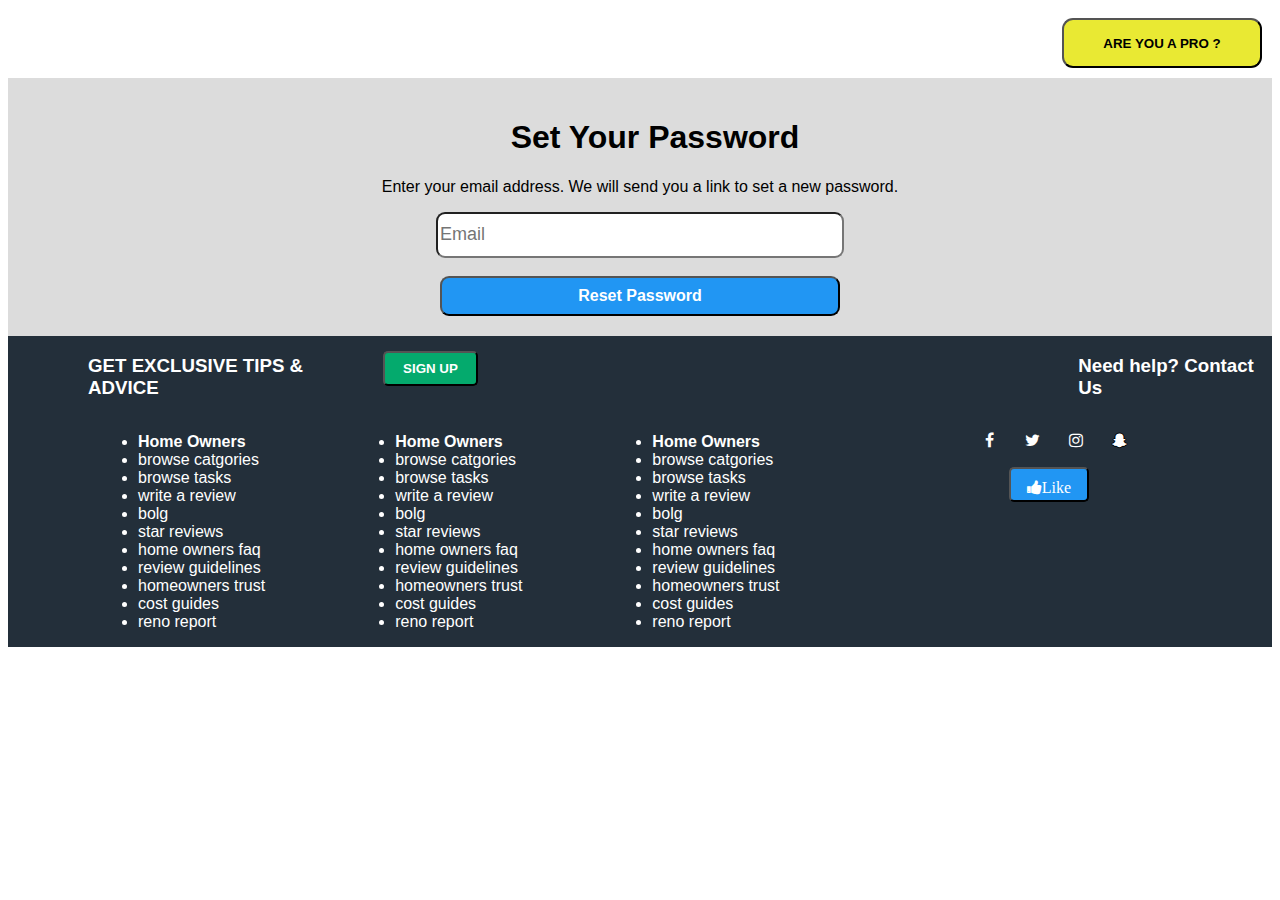
<file: forgot_password/index.html>
<!DOCTYPE html>
<html lang="en">
<head>
  <meta charset="UTF-8">
  <meta http-equiv="X-UA-Compatible" content="IE=edge">
  <meta name="viewport" content="width=device-width, initial-scale=1.0">
  <link rel="stylesheet" href="style.css">
  <link rel="stylesheet" href="https://cdnjs.cloudflare.com/ajax/libs/font-awesome/4.7.0/css/font-awesome.min.css">
  <title>Forgot Password</title>
</head>
<body>
  <section class="navbar">
  <div>
    <button class="btn-nav"><strong>ARE YOU A PRO ?</strong></button>
  </div>
  </section>
  <section class="mid-section">
    <h1 class="main-head">Set Your Password</h1>
    <p class="para">Enter your email address. We will send you a link to set a new password.</p>
    <input class="box" type="text" name="email" placeholder="Email">
    <br></br>
    <button class="blue-btn">Reset Password</button>
  </section>
  <section class="botm-section">
    <h3 class="btm-h1">Get Exclusive Tips & Advice</h3> 
    <button class="sign-up">SIGN UP</button>
    <h3 class="btm-h2">Need help? Contact Us</h3><br></br>
    </section>
    <div class="line"></div>
    <section class="list-section">
    <div class="list" id="a">
      <ul>
        <li class="head">Home Owners</li>
        <li>browse catgories</li>
        <li>browse tasks</li>
        <li>write a review</li>
        <li>bolg</li>
        <li>star reviews</li>
        <li>home owners faq</li>
        <li>review guidelines</li>
        <li>homeowners trust</li>
        <li>cost guides</li>
        <li>reno report</li>
      </ul>
    </div>

    <div class="list" id="b">
      <ul>
        <li class="head">Home Owners</li>
        <li>browse catgories</li>
        <li>browse tasks</li>
        <li>write a review</li>
        <li>bolg</li>
        <li>star reviews</li>
        <li>home owners faq</li>
        <li>review guidelines</li>
        <li>homeowners trust</li>
        <li>cost guides</li>
        <li>reno report</li>
      </ul>
    </div>
    
    <div class="list"><ul>
      <li class="head">Home Owners</li>
      <li>browse catgories</li>
      <li>browse tasks</li>
      <li>write a review</li>
      <li>bolg</li>
      <li>star reviews</li>
      <li>home owners faq</li>
      <li>review guidelines</li>
      <li>homeowners trust</li>
      <li>cost guides</li>
      <li>reno report</li>
    </ul>
  </div>
  <div class="icon">
    <a href="#" class="fa fa-facebook"></a>
    <a href="#" class="fa fa-twitter"></a>
    <a href="#" class="fa fa-instagram"></a>
    <a href="#" class="fa fa-snapchat-ghost"></a>
  </div>
  <div>
  <button class="btn-like fa fa-thumbs-up">Like</button>
</div>
  
</section>
</body>
</html>
</file>
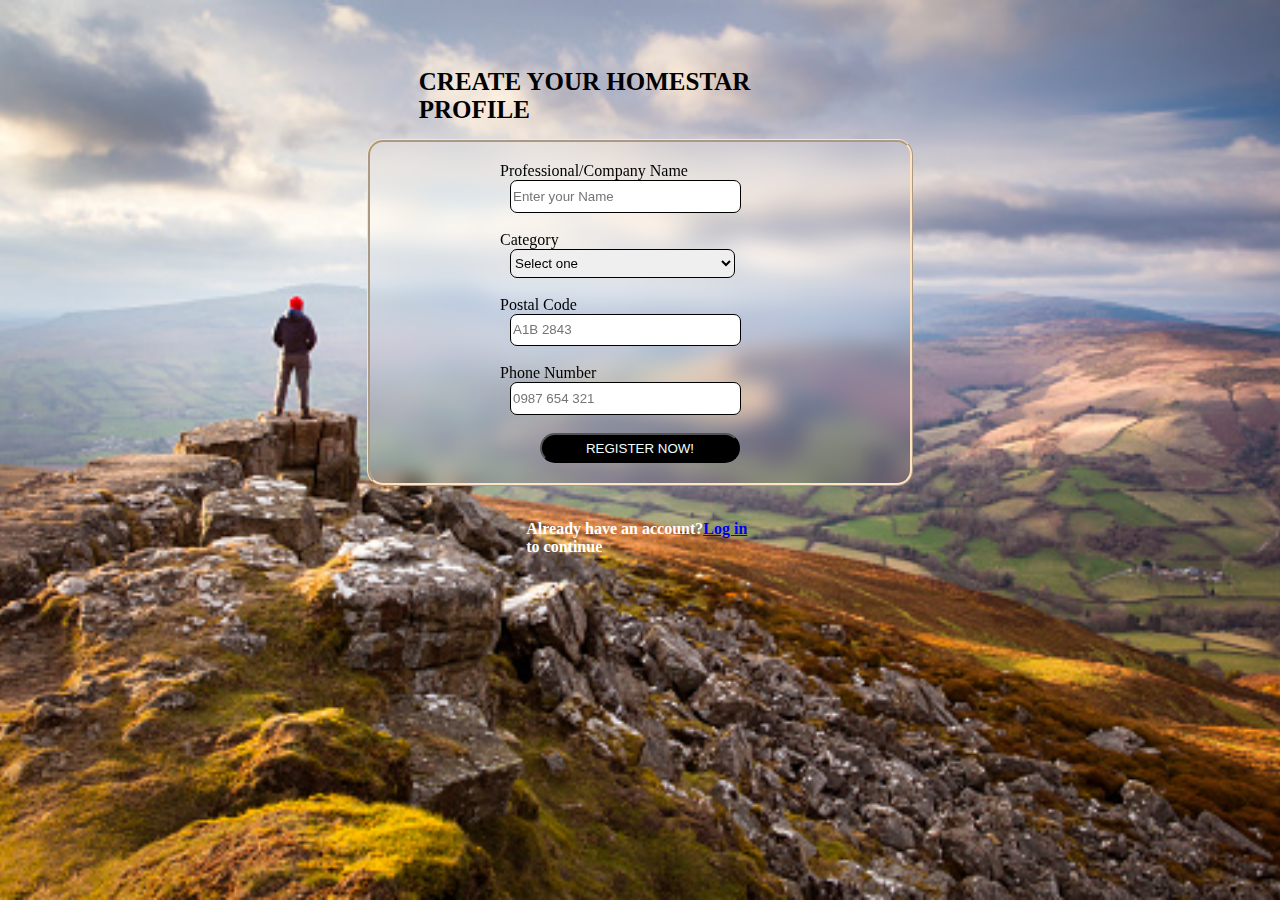
<file: join_homestar/index.html>
<!DOCTYPE html>
<html lang="en">
<head>
    <meta charset="UTF-8">
    <meta http-equiv="X-UA-Compatible" content="IE=edge">
    <meta name="viewport" content="width=device-width, initial-scale=1.0">
    <link rel="stylesheet" href="style.css">
    <title>Join homestar</title>
</head>
<body>
    <div class="join">
        <h3>Create Your HomeStar Profile </h3>
        <div class="myform">
            <form action="" ">
                
                <label for=" name" class="label-name" >Professional/Company Name</label><br>
                <input type="text" id="name" name="name" class="input-form" placeholder="Enter your Name" required><br>
                <label for="name" class="label-name">Category</label><br>
                <select required name="category" id="category" class="input-form" type="dropdown">
                    <option selected="true" disabled value="">Select one</option>
                    <option value="303">Alarm Systems</option>
                    <option value="306">Appliance Repair</option>
                    <option value="307">Appliance Retailers</option>
                    <option value="309">Architects</option>
                    <option value="310">Art &amp; Print</option>
                    <option value="311">Art Metal Work</option>
                    <option value="312">Asbestos &amp; Lead Removal</option>
                    <option value="313">Awnings &amp; Canopies</option>
                    <option value="314">Basement Renovation</option>
                    <option value="315">Bathroom &amp; Kitchen - Fixtures &amp; Accessories</option>
                    <option value="316">Bathroom Renovation</option>
                    <option value="317">BBQ Equipment &amp; Service</option>
                    <option value="320">Blinds Cleaning &amp; Repairing</option>
                    <option value="321">Builders</option>
                    <option value="466">Building Supplies and Hardware</option>
                    <option value="322">Cabinetry &amp; Millwork</option>
                    <option value="323">Carpenters</option>
                    <option value="324">Carpet &amp; Rug Cleaning &amp; Repairing</option>
                    <option value="325">Carpet &amp; Rug Retailers</option>
                    <option value="326">Carpet Installers</option>
                    <option value="329">Chimney Build &amp; Repair</option>
                    <option value="463">Chimney Sweeps</option>
                    <option value="334">Closet &amp; Storage Solutions</option>
                    <option value="335">Computer Repairs and Support</option>
                    <option value="337">Concrete Contractors</option>
                    <option value="459">Condominium Renovations</option>
                    <option value="338">Countertops</option>
                    <option value="412">Decks</option>
                    <option value="470">Decorative Concrete</option>
                    <option value="339">Demolition</option>
                    <option value="458">Design/Build</option>
                    <option value="456">Design/Project Management</option>
                    <option value="340">Drafting Service</option>
                    <option value="341">Drain Services</option>
                    <option value="342">Drainage Contractors</option>
                    <option value="343">Drapery &amp; Curtains</option>
                    <option value="344">Drapery &amp; Upholstery Cleaning</option>
                    <option value="474">Drywall Contractors</option>
                    <option value="346">Duct Cleaning</option>
                    <option value="348">Electricians</option>
                    <option value="349">Electronic Repairs</option>
                    <option value="465">Elevators, Lifts &amp; Ramps Installation &amp; Service</option>
                    <option value="351">Excavation</option>
                    <option value="354">Fences &amp; Gates</option>
                    <option value="355">Fire &amp; Water Damage Restoration</option>
                    <option value="356">Fireplace Mantels</option>
                    <option value="357">Fireplaces</option>
                    <option value="358">Floor Laying &amp; Refinishing</option>
                    <option value="359">Floor Retailers</option>
                    <option value="362">Foundations</option>
                    <option value="363">Framing</option>
                    <option value="364">Furniture</option>
                    <option value="365">Furniture Designers &amp; Custom Builders</option>
                    <option value="366">Furniture Refinish &amp; Repair</option>
                    <option value="460">Furniture Rental</option>
                    <option value="367">Game Rooms, Entertainment</option>
                    <option value="453">Garage Design &amp; Organization</option>
                    <option value="368">Garage Doors &amp; Hardware</option>
                    <option value="462">Garden Maintenance</option>
                    <option value="473">Gas Line Installation</option>
                    <option value="371">Gazebos &amp; Sheds</option>
                    <option value="372">General Contractors</option>
                    <option value="373">Green Products &amp; Services</option>
                    <option value="347">Gutters &amp; Eavestroughs</option>
                    <option value="374">Handyman Services</option>
                    <option value="376">Heating &amp; Air Conditioning</option>
                    <option value="469">Historical Restoration</option>
                    <option value="378">Home Additions</option>
                    <option value="379">Home Automation</option>
                    <option value="380">Home Inspection</option>
                    <option value="381">Home Office Renovation</option>
                    <option value="437">Home Staging</option>
                    <option value="382">Home Theater</option>
                    <option value="383">House &amp; Apartment Cleaning</option>
                    <option value="384">House Cleaning Exteriors</option>
                    <option value="386">Insulation</option>
                    <option value="389">Interior Decorators</option>
                    <option value="390">Interior Design</option>
                    <option value="391">Interlocking Stone</option>
                    <option value="468">Junk Removal</option>
                    <option value="392">Kitchen &amp; Bathroom - Cabinets &amp; Design</option>
                    <option value="393">Kitchen Planning &amp; Renovation</option>
                    <option value="394">Landscape Architects</option>
                    <option value="395">Landscape Contractors &amp; Designers</option>
                    <option value="396">Landscape Lighting</option>
                    <option value="397">Lawn Maintenance</option>
                    <option value="398">Lighting</option>
                    <option value="400">Locks &amp; Locksmiths</option>
                    <option value="401">Masonry &amp; Bricklaying</option>
                    <option value="403">Mirrors &amp; Glass</option>
                    <option value="405">Mold Detection &amp; Removal</option>
                    <option value="406">Moldings / Mouldings</option>
                    <option value="407">Moving &amp; Storage</option>
                    <option value="408">Organizing Products &amp; Services</option>
                    <option value="409">Paint &amp; Wallpaper Contractors</option>
                    <option value="413">Paving Contractors</option>
                    <option value="414">Pest &amp; Animal Control</option>
                    <option value="471">Piano Moving &amp; Tuning</option>
                    <option value="417">Plastering</option>
                    <option value="419">Plumbing</option>
                    <option value="422">Railings</option>
                    <option value="461">Renewable Energy</option>
                    <option value="426">Renovation Advisors</option>
                    <option value="427">Renovation Cleaning</option>
                    <option value="428">Roofing</option>
                    <option value="429">Satellite Sales &amp; Service</option>
                    <option value="455">Self Storage</option>
                    <option value="430">Septic Tank Cleaning, Repair &amp; Installation</option>
                    <option value="431">Shutters &amp; Blinds</option>
                    <option value="432">Siding</option>
                    <option value="457">Skylight Installation &amp; Repair</option>
                    <option value="435">Snow Removal</option>
                    <option value="436">Sprinkler Systems</option>
                    <option value="438">Stair Builders</option>
                    <option value="464">Structural Engineering</option>
                    <option value="454">Stucco</option>
                    <option value="439">Sunrooms, Solariums &amp; Greenhouses</option>
                    <option value="440">Surveyors</option>
                    <option value="441">Swimming Pools, Spas &amp; Hot Tubs</option>
                    <option value="442">Tile &amp; Stone Contractors</option>
                    <option value="467">Tile and Grout Cleaning</option>
                    <option value="444">Tree Service</option>
                    <option value="328">Tuck Pointing</option>
                    <option value="445">Upholsterers</option>
                    <option value="446">Vacuum Sales &amp; Service</option>
                    <option value="447">Water Filtration &amp; Purification</option>
                    <option value="448">Waterproofing</option>
                    <option value="449">Weed Control</option>
                    <option value="450">Window &amp; Gutter Cleaning</option>
                    <option value="451">Windows &amp; Doors Installation &amp; Service</option>
                    <option value="452">Woodworking</option>

                </select>
                <br>
                <label for="Postal" class="label-name">Postal Code</label><br>
                <input type="text" id="Postal" name="Postal" class="input-form" placeholder="A1B 2843" required><br>
                <label for="phone" class="label-name">Phone Number</label><br>
                <input type="tel" id="Phone" name="Phone" class="input-form" placeholder="0987 654 321" required><br>


                <button type="submit" id="submit" class="btn-submit">
                    REGISTER NOW!
                </button>
            </form>
        </div>
        <br>
        <div class="form-below">
            <p> <strong> Already have an account?<a class="center underline" href="/src/Login.html">Log in</a> to
                    continue
                </strong>
            </p>
            <br>
        </div>

    </div>
</body>
</html>
</file>
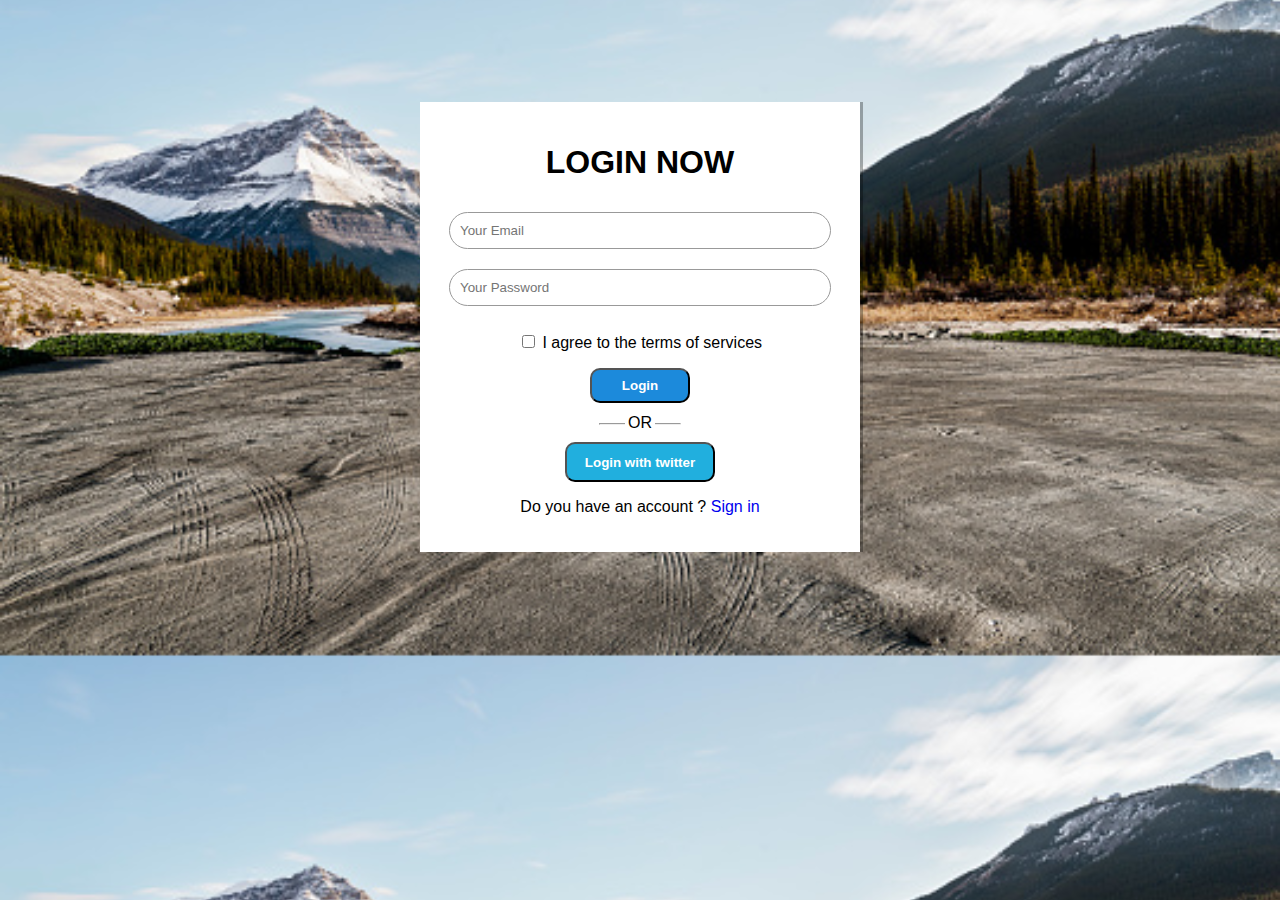
<file: login/index.html>
<!DOCTYPE html>
<html lang="en">
<head>
    <meta charset="UTF-8">
    <meta http-equiv="X-UA-Compatible" content="IE=edge">
    <meta name="viewport" content="width=device-width, initial-scale=1.0">
    <link rel="stylesheet" href="style.css">
    <title>login</title>
</head>
<body>
    <div class="sign-up-form">
        <h1> LOGIN NOW</h1> <form>
        
        <input type="email" class="input-box" placeholder="Your Email">
        
        <input type="password" class="input-box" placeholder="Your Password"> <p><span><input type="checkbox"></span> I agree to the terms of services</p>
        
        <button type="button" class="signup-btn">Login</button>
        
        <hr>
        
        <p class="or">OR</p> <button type="button" class="twitter-btn">Login with twitter</button> <p>Do you have an account ? <a href="#">Sign in</a></p>
        
        </form>
        
        </div>
</body>
</html>
</file>
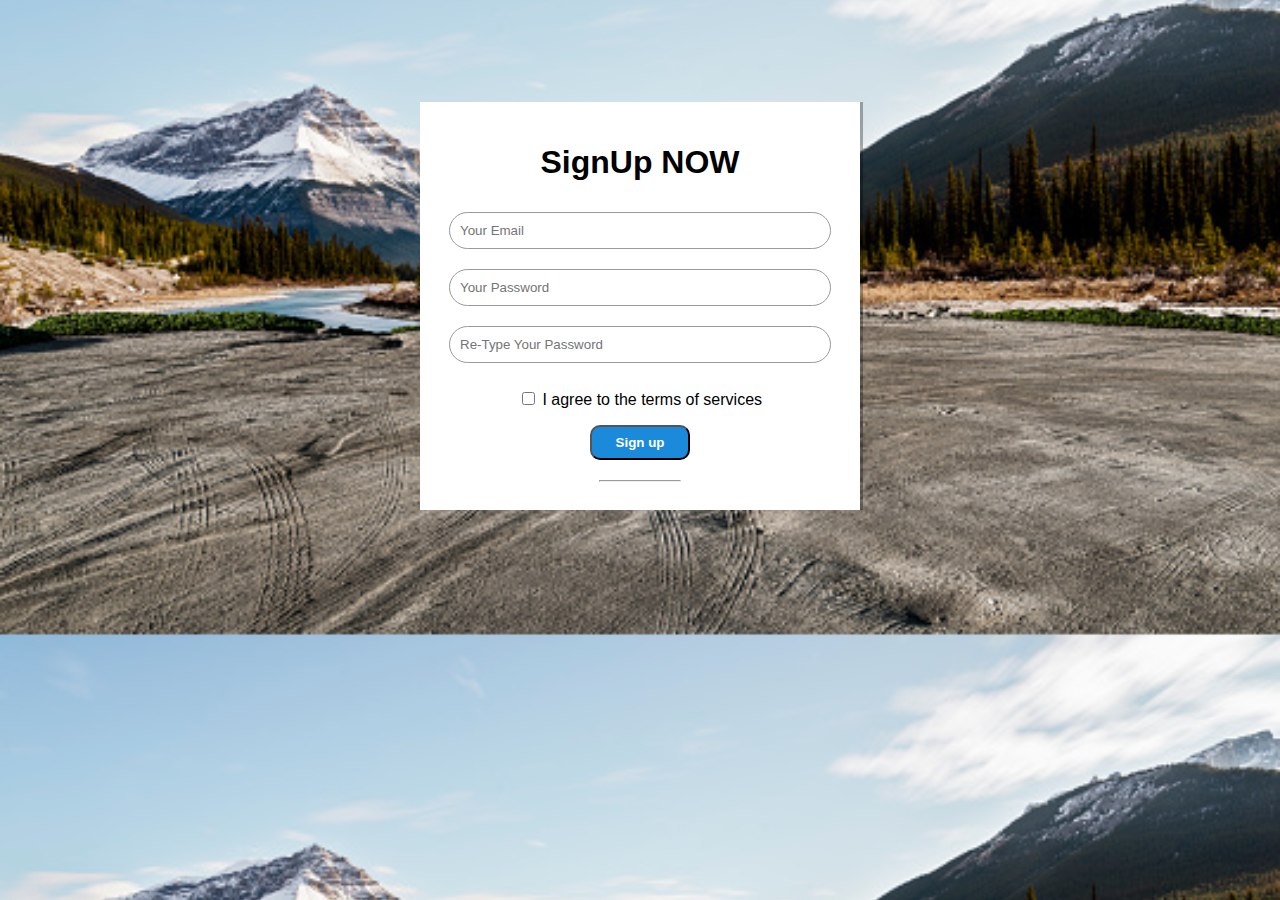
<file: signup/index.html>
<!DOCTYPE html>
<html lang="en">
<head>
    <meta charset="UTF-8">
    <meta http-equiv="X-UA-Compatible" content="IE=edge">
    <meta name="viewport" content="width=device-width, initial-scale=1.0">
    <link rel="stylesheet" href="style.css">
    <title>SignUp</title>
</head>
<body>
    <div class="sign-up-form">
        <h1> SignUp NOW</h1> <form>
        
        <input type="email" class="input-box" placeholder="Your Email">
        
        <input type="password" class="input-box" placeholder="Your Password">
        <input type="password" class="input-box" placeholder="Re-Type Your Password">
        <p><span><input type="checkbox"></span> I agree to the terms of services</p>
        
        <button type="button" class="signup-btn">Sign up</button>
        
        <hr>
        </form>
        
        </div>
</body>
</html>
</file>
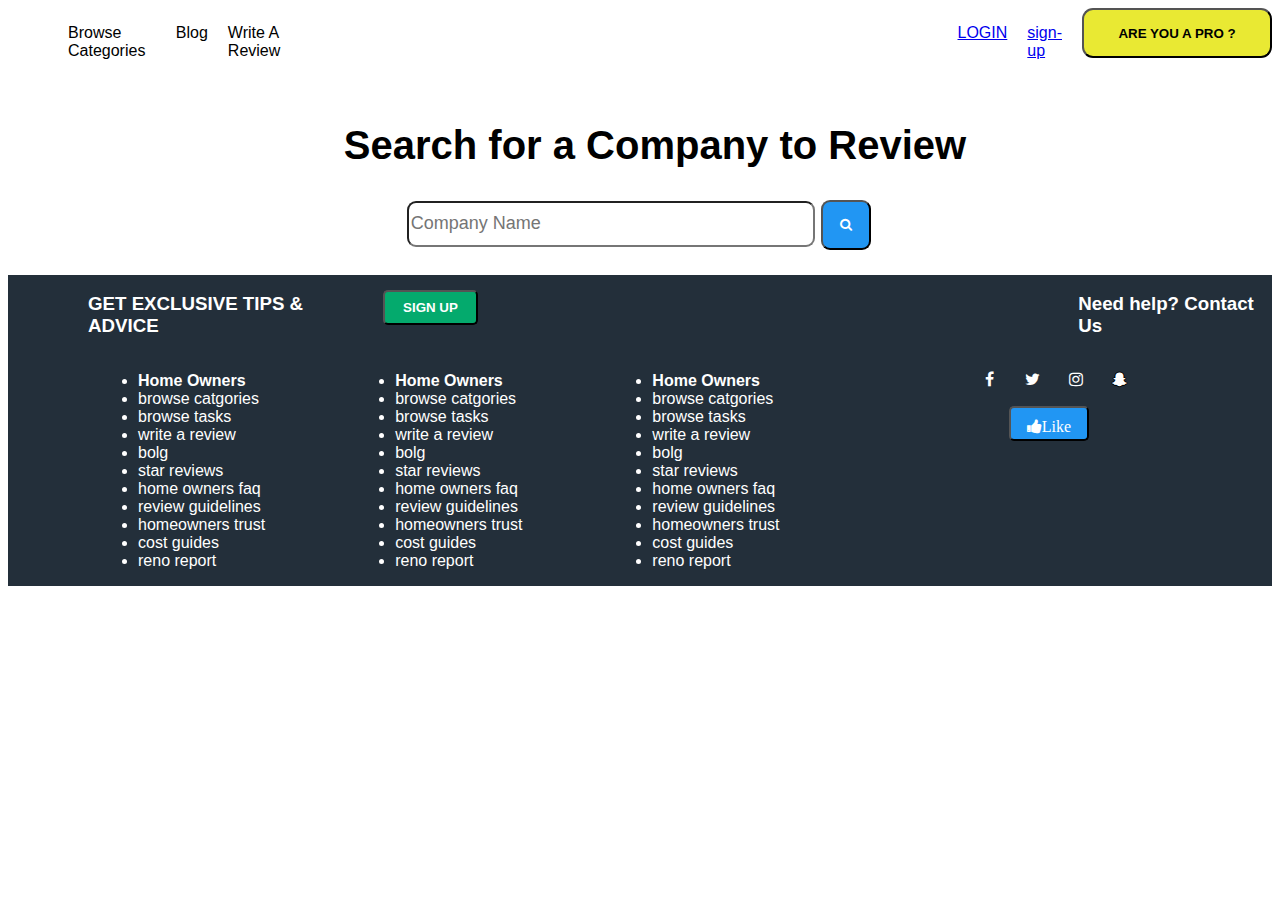
<file: write_a_review_page/index.html>
<!DOCTYPE html>
<html lang="en">
<head>
    <meta charset="UTF-8">
    <meta http-equiv="X-UA-Compatible" content="IE=edge">
    <meta name="viewport" content="width=device-width, initial-scale=1.0">
    <link rel="stylesheet" href="style.css">
  <link rel="stylesheet" href="https://cdnjs.cloudflare.com/ajax/libs/font-awesome/4.7.0/css/font-awesome.min.css">
    <title>Write a review</title>
</head>
<body>
    <section class="navbar">
        <div>
            <ul>
                <li> Browse Categories</li>
                <li>Blog</li>
                <li>Write A Review</li>
                </div>
            </ul>
            <div class=" left-side">
                <ul>
                    <li><a href="file:///D:/Hp/Desktop/WP%20ASS%201/login/index.html">LOGIN</a></li>
                    <li> <a href="file:///D:/Hp/Desktop/WP%20ASS%201/signup/index.html">sign-up</a></li>
                </ul>
                          <button class="btn-nav"><strong>ARE YOU A PRO ?</strong></button>
        </div>
    </section>
    <section class="mid-section">
        <h1 class="main-head">Search for a Company to Review</h1>
        <input class="box" type="text" name="company-name" placeholder="Company Name">
        <button class="blue-btn fa fa-search"></button>
    </section>
    <section class="botm-section">
        <h3 class="btm-h1">Get Exclusive Tips & Advice</h3> 
        <button class="sign-up">SIGN UP</button>
        <h3 class="btm-h2">Need help? Contact Us</h3><br></br>
        </section>
        <section class="list-section">
        <div class="list" id="a">
          <ul>
            <li class="head">Home Owners</li>
            <li>browse catgories</li>
            <li>browse tasks</li>
            <li>write a review</li>
            <li>bolg</li>
            <li>star reviews</li>
            <li>home owners faq</li>
            <li>review guidelines</li>
            <li>homeowners trust</li>
            <li>cost guides</li>
            <li>reno report</li>
          </ul>
        </div>
    
        <div class="list" id="b">
          <ul>
            <li class="head">Home Owners</li>
            <li>browse catgories</li>
            <li>browse tasks</li>
            <li>write a review</li>
            <li>bolg</li>
            <li>star reviews</li>
            <li>home owners faq</li>
            <li>review guidelines</li>
            <li>homeowners trust</li>
            <li>cost guides</li>
            <li>reno report</li>
          </ul>
        </div>
        
        <div class="list"><ul>
          <li class="head">Home Owners</li>
          <li>browse catgories</li>
          <li>browse tasks</li>
          <li>write a review</li>
          <li>bolg</li>
          <li>star reviews</li>
          <li>home owners faq</li>
          <li>review guidelines</li>
          <li>homeowners trust</li>
          <li>cost guides</li>
          <li>reno report</li>
        </ul>
      </div>
      <div class="icon">
        <a href="#" class="fa fa-facebook"></a>
        <a href="#" class="fa fa-twitter"></a>
        <a href="#" class="fa fa-instagram"></a>
        <a href="#" class="fa fa-snapchat-ghost"></a>
      </div>
      <div>
      <button class="btn-like fa fa-thumbs-up">Like</button>
    </div>
      
    </section>
</body>
</html>
</file>
<file: forgot_password/style.css>
body{
  font-family: "fira-sans", "San Francisco", "Segoe UI", sans-serif;}
.navbar{
  background-color: white; 
  padding: 10px; 
  overflow: hidden;
  
}
.btn-nav{
  background-color: rgb(233, 233, 51);
  color: black;
  width: 200px;
  height: 50px;
  font-weight: bolder;
  float: right;
  border-radius: 11px;

}
.mid-section{
  padding: 20px;
  background-color: gainsboro;
  text-align: center;
}
.main-head{
  padding-left: 30px;
}
.box{
  width: 400px;
  height: 40px;
  font-size: large;
  border-radius: 9px;
}
.blue-btn {
  background-color: #2196F3;
  width: 400px;
  height: 40px;
  border-radius: 9px;
  font-size: medium;
  font-weight: bold;
  color: white;
} /* Blue */
.blue-btn:hover {background: #0b7dda;}

.botm-section{
  background-color: #232F3A;
  display: flex;

}
.btm-h1{
  color: white;
  text-transform: uppercase;
  padding-left: 80px;

}
.sign-up{
  background-color: #04AA6D;
  width: 100px;
  height: 35px;
  border-radius: 5px;
  font-size: smaller;
  font-weight: bold;
  color: white;
  margin-top: 15px;
  margin-left: 20px;

}
.btm-h2{
  color: white;
  float: right;
  padding-left: 600px;
}
.line{
  border-top: 10px solid,white;
}
.list-section{
  background-color: #232F3A;
  display: flex;
  color: white;

}
.list{
  padding-left: 90px;
}
.head{
  font-weight: bolder;
}
.fa {
  padding: 10px;
  font-size:medium;
  border-radius: 35px;
  width: 15px;
  text-align: center;
  text-decoration: none;
  margin: 5px 2px;
}
.icon{
  padding-left: 190px;
}

.fa:hover {
    opacity: 0.7;
}

.fa-facebook {
 /* background: #3B5998;*/
  color: white;
}

.fa-twitter {
 /* background: #55ACEE;*/
  color: white;
}
.fa-instagram {
 /* background: #125688;*/
  color: white;
}
.fa-snapchat-ghost {
 /* background: #fffc00;*/
  color: white;
  text-shadow: -1px 0 black, 0 1px black, 1px 0 black, 0 -1px black;
}
.btn-like{
  background-color: #2196F3;
  width: 80px;
  height: 35px;
  border-radius: 5px;
  font-size: xx-small;
  font-weight: bold;
  color: white;
  display: block;
  margin-top: 50px;
  margin-left: -130px;
}
</file>
<file: join_homestar/style.css>
body{
    background: url(123.jpg) no-repeat center center fixed; 
  -webkit-background-size: cover;
  -moz-background-size: cover;
  -o-background-size: cover;
  background-size: cover;
}

h3 {
    padding-top: 60px;
    padding-bottom: 15px;
    width: 35%;
    margin: 0 auto;
    font-size: 25px;
    color: rgb(0, 0, 0);
    text-transform: uppercase;
  }
.myform{
    display: flex;
    justify-content: center;
}
form {
  display: inline-block;
  border-style: ridge;
  backdrop-filter: blur(10px);
  width: 500px;
  border-color: bisque;
  border-radius: 1rem;
  padding: 20px;
}
.input-form {
    display: flex;
    width: 45%;
    margin-left: 120px;
    height: 1.8rem;
    border: 1px solid;
    border-radius: 7px;
  }
  .form-below{
    
    padding-bottom: 15px;
    width: 18%;
    margin: 0 auto;
    color: rgb(255, 255, 255);
    font-weight: bolder;
  }
  .underline{
      text-decoration: underline;
  }
  .btn-submit {
    width: 40%;
    height: 30px;
    margin: 2rem;
    margin-top: 0px;
    margin-bottom: 0px;
    margin-left: 30%;
    border-radius: 100px;
    background-color: black;
    color: azure;
    cursor: pointer;
  }
  .label-name{
    padding-top: 5px;
    width: 45%;
    margin-left: 110px;
    height: 1.8rem;
  }
</file>
<file: login/style.css>
body
{

margin: 0;
padding: 0;

font-family: sans-serif; 
background-image: url(background.jpg); 
background-size: cover; 
background-position: center;
}
.sign-up-form{

width: 400px; 
box-shadow: 03px 0 rgba(0,0,0,0.3); 
background: #fff; 
padding: 20px; 
padding-right: 20px;
margin: 8% auto 0; 
text-align: center;
justify-content: center;
}
.sign-up-form hl{
    color: #1c8adb; margin-bottom: 30px;
}
.input-box{

border-radius: 20px; 
padding: 10px; 
margin: 10px -10px;
width: 90%; 
border: 1px solid #999; 
outline: none;
}
.button{
    color: #fff; 
    width: 100%;
    border: none; cursor: pointer;
    padding: 10px;
    border-radius: 20px;
    font-size: 15px;
    margin: 10px 0;
    outline: none;
}
.signup-btn{
    background-color: #1c8adb;
    width: 100px;
    height: 35px;
    border-radius: 10px;
    font-weight: bolder;
    color: white;
}
.twitter-btn{
    background-color: #21afde;
    width: 150px;
    height: 40px;
    border-radius: 10px;
    font-weight: bolder;
    color: white;
}
a{
    text-decoration: none;
}
hr{
    margin-top: 20px;
    width:80px;
}
.or{
    background: #fff;
    width: 30px;
    margin: -19px auto 10px;
}
img{
    width: 70px;
    margin-top: -50px;
}
</file>
<file: signup/style.css>
body
{

margin: 0;
padding: 0;

font-family: sans-serif; 
background-image: url(background.jpg); 
background-size: cover; 
background-position: center;
}
.sign-up-form{

width: 400px; 
box-shadow: 03px 0 rgba(0,0,0,0.3); 
background: #fff; 
padding: 20px; 
padding-right: 20px;
margin: 8% auto 0; 
text-align: center;
justify-content: center;
}
.sign-up-form hl{
    color: #1c8adb; margin-bottom: 30px;
}
.input-box{

border-radius: 20px; 
padding: 10px; 
margin: 10px -10px;
width: 90%; 
border: 1px solid #999; 
outline: none;
}
.button{
    color: #fff; 
    width: 100%;
    border: none; cursor: pointer;
    padding: 10px;
    border-radius: 20px;
    font-size: 15px;
    margin: 10px 0;
    outline: none;
}
.signup-btn{
    background-color: #1c8adb;
    width: 100px;
    height: 35px;
    border-radius: 10px;
    font-weight: bolder;
    color: white;
}
.twitter-btn{
    background-color: #21afde;
    width: 150px;
    height: 40px;
    border-radius: 10px;
    font-weight: bolder;
    color: white;
}
a{
    text-decoration: none;
}
hr{
    margin-top: 20px;
    width:80px;
}
.or{
    background: #fff;
    width: 30px;
    margin: -19px auto 10px;
}
img{
    width: 70px;
    margin-top: -50px;
}
</file>
<file: write_a_review_page/style.css>
body{
    font-family: "fira-sans", "San Francisco", "Segoe UI", sans-serif;
}
.navbar{
    display: flex;
    box-shadow: 0 4px 2px -2px rgba(0,0,0,.2);
    } 
.navbar ul{
    display: flex;
    list-style-type: none;
    justify-content: space-around;
}
.navbar li{
    padding-left: 20px;
}
.btn-nav{
    background-color: rgb(233, 233, 51);
    color: black;
    width: 200px;
    height: 50px;
    font-weight: bolder;
    border-radius: 11px;
  
}
.left-side{
    display: flex;  
    padding-left: 600px;
    justify-content: space-between;
    justify-content: space-around;
}
.left-side ul{
    padding-right: 10px;
}
  .mid-section{
    padding: 20px;
    background-color: rgb(255, 255, 255);
    text-align: center;
  }
  .main-head{
    padding-left: 30px;
    font-size: 40px;
  }
  .box{
    width: 400px;
    height: 40px;
    font-size: large;
    border-radius: 9px;
  }
  .mid-section button {
    background-color: #2196F3;
    width: 50px;
    height: 50px;
    border-radius: 9px;
    font-size: small;
    color: white;
  } /* Blue */
  .blue-btn:hover {background: #0b7dda;}
  
.botm-section{
    background-color: #232F3A;
    display: flex;
  
  }
  .btm-h1{
    color: white;
    text-transform: uppercase;
    padding-left: 80px;
  
  }
  .sign-up{
    background-color: #04AA6D;
    width: 100px;
    height: 35px;
    border-radius: 5px;
    font-size: smaller;
    font-weight: bold;
    color: white;
    margin-top: 15px;
    margin-left: 20px;
  
  }
  .btm-h2{
    color: white;
    float: right;
    padding-left: 600px;
  }
  .line{
    background: transparent;
  }
  .list-section{
    background-color: #232F3A;
    display: flex;
    color: white;
  
  }
  .list{
    padding-left: 90px;
  }
  .head{
    font-weight: bolder;
  }
  .fa {
    padding: 10px;
    font-size:medium;
    border-radius: 35px;
    width: 15px;
    text-align: center;
    text-decoration: none;
    margin: 5px 2px;
  }
  .icon{
    padding-left: 190px;
  }
  
  .fa:hover {
      opacity: 0.7;
  }
  
  .fa-facebook {
   /* background: #3B5998;*/
    color: white;
  }
  
  .fa-twitter {
   /* background: #55ACEE;*/
    color: white;
  }
  .fa-instagram {
   /* background: #125688;*/
    color: white;
  }
  .fa-snapchat-ghost {
   /* background: #fffc00;*/
    color: white;
    text-shadow: -1px 0 black, 0 1px black, 1px 0 black, 0 -1px black;
  }
  .btn-like{
    background-color: #2196F3;
    width: 80px;
    height: 35px;
    border-radius: 5px;
    font-size: xx-small;
    font-weight: bold;
    color: white;
    display: block;
    margin-top: 50px;
    margin-left: -130px;
  }
</file>
